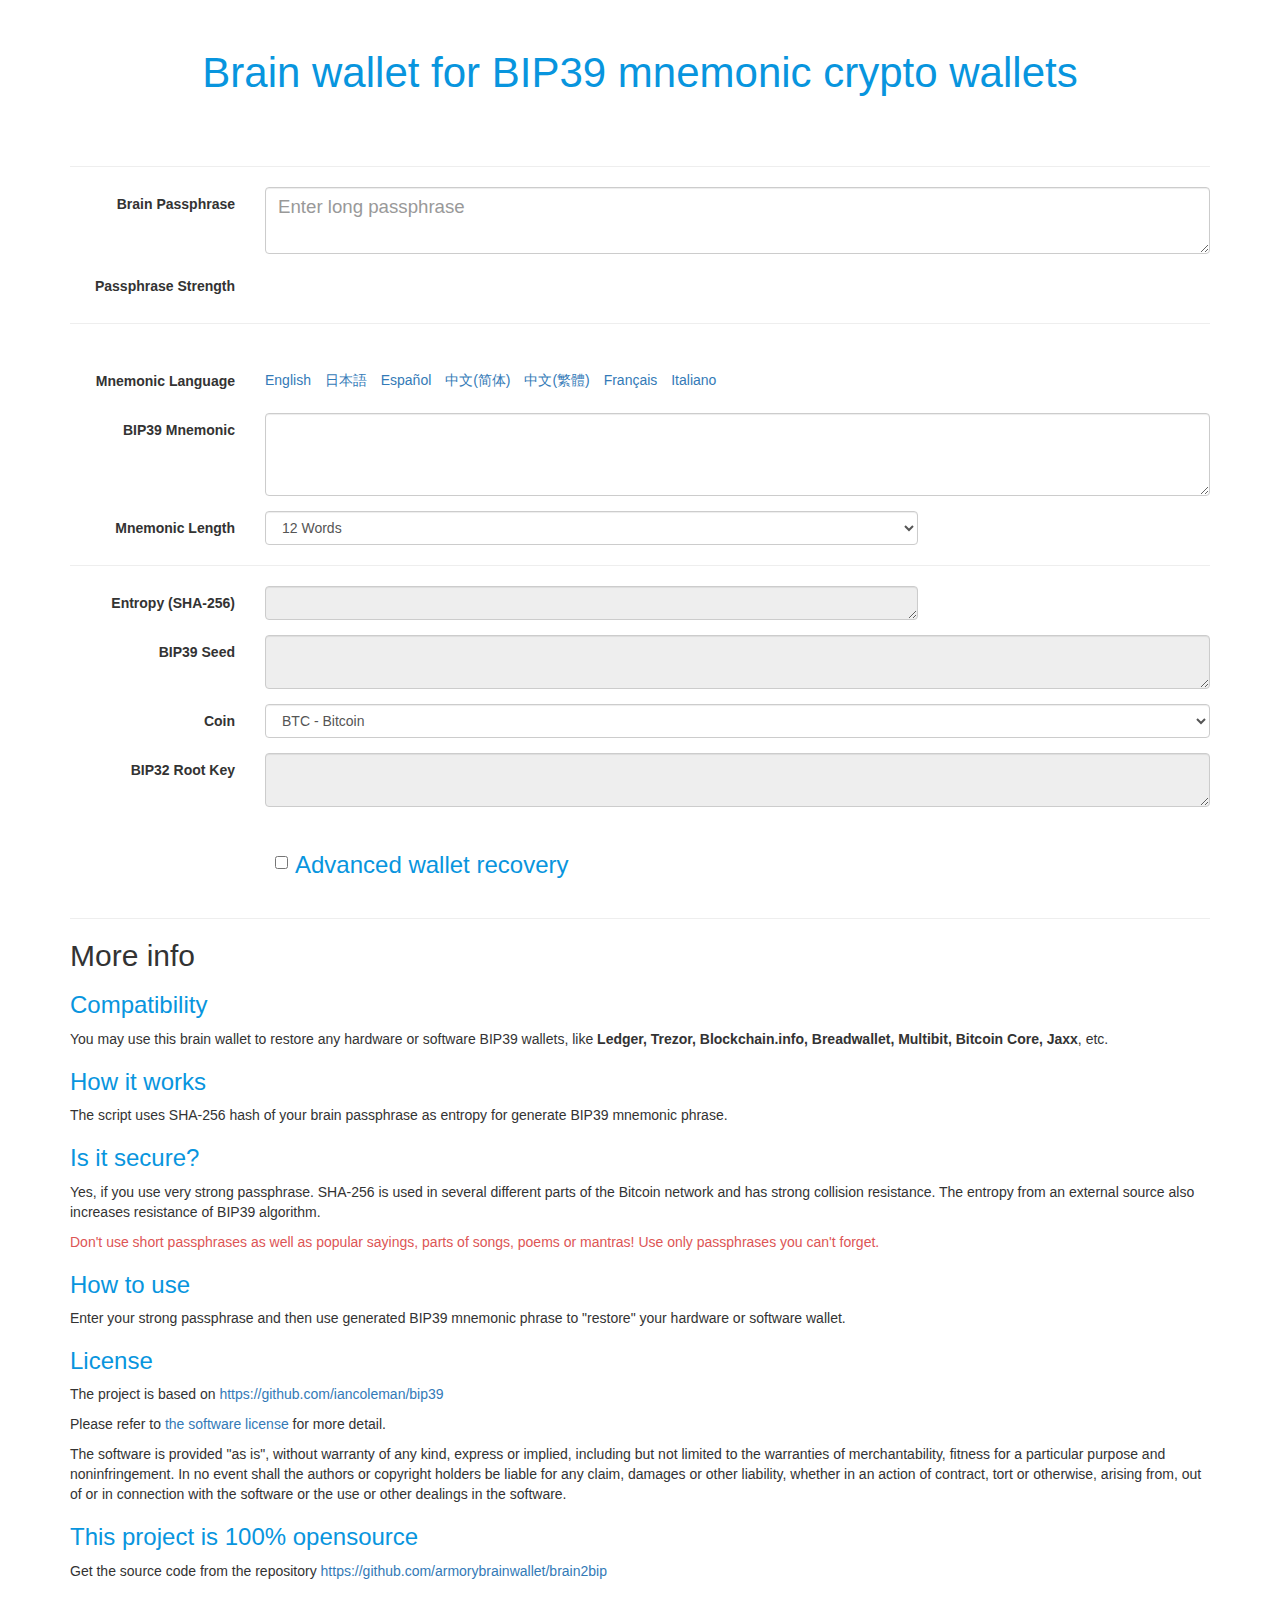
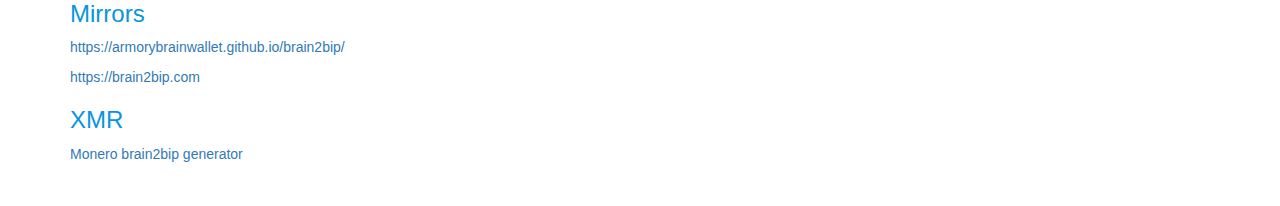
<file: index.html>
<!DOCTYPE html>
<html>
    <head lang="en">
        <meta charset="utf-8" />
        <title>Brain wallet for BIP39 mnemonic wallets</title>
        <link rel="stylesheet" href="css/bootstrap-3.3.7.css">
        <link rel="stylesheet" href="css/app.css">
        <meta content="Brain wallet for mnemonic bitcoin wallets generating deterministic keys" name="description"/>
        <meta content="width=device-width, initial-scale=1.0" name="viewport" />
        <link type="image/x-icon" rel="icon" href="[data-uri]" />
    </head>
    <body>
        <div class="container">

            <h1 class="text-center">Brain wallet for BIP39 mnemonic crypto wallets</h1>
            <p>&nbsp;</p>
            <hr>
            <div class="row">
                <div class="col-md-12">
                    
                    <form class="form-horizontal" role="form">
                        
                        
                        <div class="form-group">
                        	
                                <label for="longpassphrase" class="col-sm-2 control-label">Brain Passphrase</label>
                                <div class="col-sm-10">
                                    <textarea style="font-size: 14pt" id="longpassphrase" rows="2" class="longpassphrase form-control" placeholder="Enter long passphrase"></textarea>
                               	</div>
                          
                        </div>  
                        <div class="form-group">
                        	
                                <label for="strength" class="col-sm-2 control-label">Passphrase Strength</label>
                                <div class="col-sm-10 text-danger" >
                                    <div class="form-control no-border font-weight-bold" id="strength"></div>
                               	</div>
                          
                        </div>
                          
                        <hr>
						
                        <div class="form-group" style="padding-top: 20px;">
                            <label class="col-sm-2 control-label">Mnemonic Language</label>
                            <div class="col-sm-10 languages">
                                <div class="form-control no-border">
                                    <a href="#english">English</a>
                                    <a href="#japanese" title="Japanese">日本語</a>
                                    <a href="#spanish"  title="Spanish">Español</a>
                                    <a href="#chinese_simplified"  title="Chinese (Simplified)">中文(简体)</a>
                                    <a href="#chinese_traditional"  title="Chinese (Traditional)">中文(繁體)</a>
                                    <a href="#french"  title="French">Français</a>
                                    <a href="#italian"  title="Italian">Italiano</a>
                                </div>
                            </div>
                        </div>
                        <div class="form-group">
                            <label for="phrase" class="col-sm-2 control-label">BIP39 Mnemonic</label>
                            <div class="col-sm-10">
                                <textarea id="phrase" style="font-size: 18pt; word-spacing: 120%; color: #dd5555; background-color:white !important;" readonly="readonly" class="phrase form-control" data-show-qr></textarea>
                            </div>
                        </div>
                        
                        <div class="entropy-container">
                           
                           	<div class="form-group">     
                                <label class="col-sm-2 control-label">Mnemonic Length</label>    
                                <div class="col-sm-7">
                                    <select class="mnemonic-length form-control">
                                        <option value="12" selected>12 <span>Words</span></option>
                                        <option value="15">15 <span>Words</option>
                                        <option value="18">18 <span>Words</span></option>
                                        <option value="21">21 <span>Words</span></option>
                                        <option value="24">24 <span>Words</span></option>
                                    </select>
                                </div>
                       	  	</div>
                       	  <hr>	
                       	   <div class="form-group">
                                <label for="entropy" class="col-sm-2 control-label">Entropy (SHA-256)</label>
                                <div class="col-sm-7">
                                    <textarea readonly="readonly" id="entropy" rows="1" class="entropy form-control"></textarea>
                                </div>
                           </div>
                       		
                       	</div>
                       	
                        <div class="form-group">
                            <label for="seed" class="col-sm-2 control-label">BIP39 Seed</label>
                            <div class="col-sm-10">
                                <textarea id="seed" class="seed form-control" readonly="readonly" data-show-qr></textarea>
                            </div>
                        </div>
                        <div class="form-group">
                            <label for="network-phrase" class="col-sm-2 control-label">Coin</label>
                            <div class="col-sm-10">
                                <select id="network-phrase" class="network form-control">
                                    <!-- populated by javascript -->
                                </select>
                            </div>
                        </div>
                        <div class="form-group">
                            <label for="root-key" class="col-sm-2 control-label">BIP32 Root Key</label>
                            <div class="col-sm-10">
                                <textarea id="root-key" readonly="readonly" class="root-key form-control" data-show-qr></textarea>
                            </div>
                        </div>
                        
                        
                        
                        
                        <div class="form-group litecoin-ltub-container hidden">
                            <label for="litecoin-use-ltub" class="col-sm-2 control-label">Prefixes</label>
                            <div class="col-sm-10 checkbox">
                                <label>
                                    <input type="checkbox" id="litecoin-use-ltub" class="litecoin-use-ltub" checked="checked">
                                    Use <code>Ltpv / Ltub</code> instead of <code>xprv / xpub</code>
                                </label>
                            </div>
                        </div>
                    </form>
                </div>
            </div>
			

			 
			 <div class="form-group">
                <div class="col-sm-2"></div>
                <div class="col-sm-10 checkbox">
                    <label>
                    	<h3>
                        <input class="use-advanced" type="checkbox">
                		<span>Advanced wallet recovery</span>
                		</h3>
                    </label>
                </div>
			</div>

			 
			<div class="advanced-container hidden"> 
	            <hr>
				
	            <div class="row">
	                <div class="col-md-12">
	                    <h2>Derivation Path</h2>
	                    <ul class="derivation-type nav nav-tabs" role="tablist">
	                        <li id="bip32-tab">
	                            <a href="#bip32" role="tab" data-toggle="tab">BIP32</a>
	                        </li>
	                        <li id="bip44-tab" class="active">
	                            <a href="#bip44" role="tab" data-toggle="tab">BIP44</a>
	                        </li>
	                        <li id="bip49-tab">
	                            <a href="#bip49" role="tab" data-toggle="tab">BIP49</a>
	                        </li>
	                        <li id="bip84-tab">
	                            <a href="#bip84" role="tab" data-toggle="tab">BIP84</a>
	                        </li>
	                        <li id="bip141-tab">
	                            <a href="#bip141" role="tab" data-toggle="tab">BIP141</a>
	                        </li>
	                    </ul>
	                    <div class="derivation-type tab-content">
	                        <div id="bip44" class="tab-pane active">
	                            <form class="form-horizontal" role="form">
	                                <br>
	                                <div class="col-sm-2"></div>
	                                <div class="col-sm-10">
	                                    <p>
	                                        For more info see the
	                                        <a href="https://github.com/bitcoin/bips/blob/master/bip-0044.mediawiki" target="_blank">BIP44 spec</a>.
	                                    </p>
	                                </div>
	                                <div class="form-group">
	                                    <label for="purpose" class="col-sm-2 control-label">
	                                        <a href="https://github.com/bitcoin/bips/blob/master/bip-0044.mediawiki#purpose" target="_blank">Purpose</a>
	                                    </label>
	                                    <div class="col-sm-10">
	                                        <input id="purpose" type="text" class="purpose form-control" value="44" readonly>
	                                    </div>
	                                </div>
	                                <div class="form-group">
	                                    <label for="coin" class="col-sm-2 control-label">
	                                        <a href="https://github.com/bitcoin/bips/blob/master/bip-0044.mediawiki#registered-coin-types" target="_blank">Coin</a>
	                                    </label>
	                                    <div class="col-sm-10">
	                                        <input id="coin" type="text" class="coin form-control" value="0" readonly>
	                                    </div>
	                                </div>
	                                <div class="form-group">
	                                    <label for="account" class="col-sm-2 control-label">
	                                        <a href="https://github.com/bitcoin/bips/blob/master/bip-0044.mediawiki#account" target="_blank">Account</a>
	                                    </label>
	                                    <div class="col-sm-10">
	                                        <input id="account" type="text" class="account form-control" value="0">
	                                    </div>
	                                </div>
	                                <div class="form-group">
	                                    <label for="change" class="col-sm-2 control-label">
	                                        <a href="https://github.com/bitcoin/bips/blob/master/bip-0044.mediawiki#change" target="_blank">External / Internal</a>
	                                    </label>
	                                    <div class="col-sm-10">
	                                        <input id="change" type="text" class="change form-control" value="0">
	                                    </div>
	                                </div>
	                                <div class="form-group">
	                                    <label class="col-sm-2 control-label">
	                                    </label>
	                                    <div class="col-sm-10">
	                                        <p>The account extended keys can be used for importing to most BIP44 compatible wallets, such as mycelium or electrum.</p>
	                                    </div>
	                                </div>
	                                <div class="form-group">
	                                    <label for="account-xprv" class="col-sm-2 control-label">
	                                        <span>Account Extended Private Key</span>
	                                    </label>
	                                    <div class="col-sm-10">
	                                        <textarea id="account-xprv" type="text" class="account-xprv form-control" readonly data-show-qr></textarea>
	                                    </div>
	                                </div>
	                                <div class="form-group">
	                                    <label for="account-xpub" class="col-sm-2 control-label">
	                                        <span>Account Extended Public Key</span>
	                                    </label>
	                                    <div class="col-sm-10">
	                                        <textarea id="account-xpub" type="text" class="account-xpub form-control" readonly data-show-qr></textarea>
	                                    </div>
	                                </div>
	                                <div class="form-group">
	                                    <label class="col-sm-2 control-label">
	                                    </label>
	                                    <div class="col-sm-10">
	                                        <p>The BIP32 derivation path and extended keys are the basis for the derived addresses.</p>
	                                    </div>
	                                </div>
	                                <div class="form-group">
	                                    <label for="bip44-path" class="col-sm-2 control-label">BIP32 Derivation Path</label>
	                                    <div class="col-sm-10">
	                                        <input id="bip44-path" type="text" class="path form-control" value="m/44'/0'/0'/0" readonly="readonly">
	                                    </div>
	                                </div>
	                            </form>
	                        </div>
	                        <div id="bip32" class="tab-pane">
	                            <form class="form-horizontal" role="form">
	                                <br>
	                                <div class="col-sm-2"></div>
	                                <div class="col-sm-10">
	                                    <p>
	                                        For more info see the
	                                        <a href="https://github.com/bitcoin/bips/blob/master/bip-0032.mediawiki" target="_blank">BIP32 spec</a>
	                                    </p>
	                                </div>
	                                <div class="form-group">
	                                    <label for="bip32-client" class="col-sm-2 control-label">Client</label>
	                                    <div class="col-sm-10">
	                                        <select id="bip32-client" class="client form-control">
	                                            <option value="custom">Custom derivation path</option>
	                                            <!-- populated by javascript -->
	                                        </select>
	                                    </div>
	                                </div>
	                                <div class="form-group">
	                                    <label for="bip32-path" class="col-sm-2 control-label">BIP32 Derivation Path</label>
	                                    <div class="col-sm-10">
	                                        <input id="bip32-path" type="text" class="path form-control" value="m/0">
	                                    </div>
	                                </div>
	                                <div class="form-group">
	                                    <div class="col-sm-2"></div>
	                                    <label class="col-sm-10">
	                                        <input class="hardened-addresses" type="checkbox">
	                                        <span>Use hardened addresses</span>
	                                    </label>
	                                </div>
	                                <div class="form-group">
	                                    <label for="core-path" class="col-sm-2 control-label">Bitcoin Core</label>
	                                    <div class="col-sm-10">
	                                        <p class="form-control no-border">
	                                        Use path <code>m/0'/0'</code> with hardened addresses.
	                                        </p>
	                                        <p class="form-control no-border">
	                                            For more info see the
	                                            <a href="https://github.com/bitcoin/bitcoin/pull/8035" target="_blank">Bitcoin Core BIP32 implementation</a>
	                                        </p>
	                                    </div>
	                                </div>
	                                <div class="form-group">
	                                    <label for="core-path" class="col-sm-2 control-label">Multibit</label>
	                                    <div class="col-sm-10">
	                                        <p class="form-control no-border">
	                                            <span>Use path <code>m/0'/0</code>.</span>
	                                        </p>
	                                        <p class="form-control no-border">
	                                            <span>For more info see</span>
	                                            <a href="https://multibit.org/" target="_blank">MultiBit HD</a>
	                                        </p>
	                                    </div>
	                                </div>
	                                <div class="form-group">
	                                    <label class="col-sm-2 control-label">Block Explorers</label>
	                                    <div class="col-sm-10">
	                                        <p class="form-control no-border">
	                                            <span>Use path <code>m/44'/0'/0'</code>.</span>
	                                            <span>Only enter the <code>xpub</code> extended key into block explorer search fields, never the <code>xprv</code> key.</span>
	                                        </p>
	                                        <p class="form-control no-border">
	                                            <span>Can be used with</span>:
	                                            <a href="https://blockchain.info/" target="_blank">blockchain.info</a>
	                                        </p>
	                                    </div>
	                                </div>
	                            </form>
	                        </div>
	                        <div id="bip49" class="tab-pane">
	                            <form class="form-horizontal" role="form">
	                                <br>
	                                <div class="unavailable hidden">
	                                    <div class="form-group">
	                                        <div class="col-sm-2"></div>
	                                        <div class="col-sm-10">
	                                            <p>BIP49 is unavailable for this coin.</p>
	                                        </div>
	                                    </div>
	                                </div>
	                                <div class="available">
	                                    <div class="col-sm-2"></div>
	                                    <div class="col-sm-10">
	                                        <p>
	                                            For more info see the
	                                            <a href="https://github.com/bitcoin/bips/blob/master/bip-0049.mediawiki" target="_blank">BIP49 spec</a>.
	                                        </p>
	                                    </div>
	                                    <div class="form-group">
	                                        <label for="purpose" class="col-sm-2 control-label">
	                                            <a href="https://github.com/bitcoin/bips/blob/master/bip-0044.mediawiki#purpose" target="_blank">Purpose</a>
	                                        </label>
	                                        <div class="col-sm-10">
	                                            <input id="purpose" type="text" class="purpose form-control" value="49" readonly>
	                                        </div>
	                                    </div>
	                                    <div class="form-group">
	                                        <label for="coin" class="col-sm-2 control-label">
	                                            <a href="https://github.com/bitcoin/bips/blob/master/bip-0044.mediawiki#registered-coin-types" target="_blank">Coin</a>
	                                        </label>
	                                        <div class="col-sm-10">
	                                            <input id="coin" type="text" class="coin form-control" value="0" readonly>
	                                        </div>
	                                    </div>
	                                    <div class="form-group">
	                                        <label for="account" class="col-sm-2 control-label">
	                                            <a href="https://github.com/bitcoin/bips/blob/master/bip-0044.mediawiki#account" target="_blank">Account</a>
	                                        </label>
	                                        <div class="col-sm-10">
	                                            <input id="account" type="text" class="account form-control" value="0">
	                                        </div>
	                                    </div>
	                                    <div class="form-group">
	                                        <label for="change" class="col-sm-2 control-label">
	                                            <a href="https://github.com/bitcoin/bips/blob/master/bip-0044.mediawiki#change" target="_blank">External / Internal</a>
	                                        </label>
	                                        <div class="col-sm-10">
	                                            <input id="change" type="text" class="change form-control" value="0">
	                                        </div>
	                                    </div>
	                                    <div class="form-group">
	                                        <label class="col-sm-2 control-label">
	                                        </label>
	                                        <div class="col-sm-10">
	                                            <p>The account extended keys can be used for importing to most BIP49 compatible wallets.</p>
	                                        </div>
	                                    </div>
	                                    <div class="form-group">
	                                        <label for="account-xprv" class="col-sm-2 control-label">
	                                            <span>Account Extended Private Key</span>
	                                        </label>
	                                        <div class="col-sm-10">
	                                            <textarea id="account-xprv" type="text" class="account-xprv form-control" readonly data-show-qr></textarea>
	                                        </div>
	                                    </div>
	                                    <div class="form-group">
	                                        <label for="account-xpub" class="col-sm-2 control-label">
	                                            <span>Account Extended Public Key</span>
	                                        </label>
	                                        <div class="col-sm-10">
	                                            <textarea id="account-xpub" type="text" class="account-xpub form-control" readonly data-show-qr></textarea>
	                                        </div>
	                                    </div>
	                                    <div class="form-group">
	                                        <label class="col-sm-2 control-label">
	                                        </label>
	                                        <div class="col-sm-10">
	                                            <p>The BIP32 derivation path and extended keys are the basis for the derived addresses.</p>
	                                        </div>
	                                    </div>
	                                    <div class="form-group">
	                                        <label for="bip49-path" class="col-sm-2 control-label">BIP32 Derivation Path</label>
	                                        <div class="col-sm-10">
	                                            <input id="bip49-path" type="text" class="path form-control" value="m/49'/0'/0'/0" readonly="readonly">
	                                        </div>
	                                    </div>
	                                </div>
	                            </form>
	                        </div>
	                        <div id="bip141" class="tab-pane">
	                            <form class="form-horizontal" role="form">
	                                <br>
	                                <div class="unavailable hidden">
	                                    <div class="form-group">
	                                        <div class="col-sm-2"></div>
	                                        <div class="col-sm-10">
	                                            <p>BIP141 is unavailable for this coin.</p>
	                                        </div>
	                                    </div>
	                                </div>
	                                <div class="available">
	                                    <div class="col-sm-2"></div>
	                                    <div class="col-sm-10">
	                                        <p>
	                                            For more info see the
	                                            <a href="https://github.com/bitcoin/bips/blob/master/bip-0141.mediawiki" target="_blank">BIP141 spec</a>
	                                        </p>
	                                    </div>
	                                    <div class="form-group">
	                                        <label for="bip141-path" class="col-sm-2 control-label">BIP32 Derivation Path</label>
	                                        <div class="col-sm-10">
	                                            <input id="bip141-path" type="text" class="bip141-path form-control" value="m/0">
	                                        </div>
	                                    </div>
	                                    <div class="form-group">
	                                        <label class="col-sm-2 control-label">Script Semantics</label>
	                                        <div class="col-sm-10">
	                                            <select class="form-control bip141-semantics">
	                                                <option value="p2wpkh">P2WPKH</option>
	                                                <option value="p2wpkh-p2sh" selected>P2WPKH nested in P2SH</option>
	                                            </select>
	                                        </div>
	                                    </div>
	                                </div>
	                            </form>
	                        </div>
	                        <div id="bip84" class="tab-pane">
	                            <form class="form-horizontal" role="form">
	                                <br>
	                                <div class="col-sm-2"></div>
	                                <div class="col-sm-10">
	                                    <p>
	                                        For more info see the
	                                        <a href="https://github.com/bitcoin/bips/blob/master/bip-0084.mediawiki" target="_blank">BIP84 spec</a>.
	                                    </p>
	                                </div>
	                                <div class="form-group">
	                                    <label for="purpose" class="col-sm-2 control-label">
	                                        Purpose
	                                    </label>
	                                    <div class="col-sm-10">
	                                        <input id="purpose" type="text" class="purpose form-control" value="84" readonly>
	                                    </div>
	                                </div>
	                                <div class="form-group">
	                                    <label for="coin" class="col-sm-2 control-label">
	                                        Coin
	                                    </label>
	                                    <div class="col-sm-10">
	                                        <input id="coin" type="text" class="coin form-control" value="0" readonly>
	                                    </div>
	                                </div>
	                                <div class="form-group">
	                                    <label for="account" class="col-sm-2 control-label">
	                                        Account
	                                    </label>
	                                    <div class="col-sm-10">
	                                        <input id="account" type="text" class="account form-control" value="0">
	                                    </div>
	                                </div>
	                                <div class="form-group">
	                                    <label for="change" class="col-sm-2 control-label">
	                                        External / Internal
	                                    </label>
	                                    <div class="col-sm-10">
	                                        <input id="change" type="text" class="change form-control" value="0">
	                                    </div>
	                                </div>
	                                <div class="form-group">
	                                    <label class="col-sm-2 control-label">
	                                    </label>
	                                    <div class="col-sm-10">
	                                        <p>The account extended keys can be used for importing to most BIP84 compatible wallets.</p>
	                                    </div>
	                                </div>
	                                <div class="form-group">
	                                    <label for="account-xprv" class="col-sm-2 control-label">
	                                        <span>Account Extended Private Key</span>
	                                    </label>
	                                    <div class="col-sm-10">
	                                        <textarea id="account-xprv" type="text" class="account-xprv form-control" readonly data-show-qr></textarea>
	                                    </div>
	                                </div>
	                                <div class="form-group">
	                                    <label for="account-xpub" class="col-sm-2 control-label">
	                                        <span>Account Extended Public Key</span>
	                                    </label>
	                                    <div class="col-sm-10">
	                                        <textarea id="account-xpub" type="text" class="account-xpub form-control" readonly data-show-qr></textarea>
	                                    </div>
	                                </div>
	                                <div class="form-group">
	                                    <label class="col-sm-2 control-label">
	                                    </label>
	                                    <div class="col-sm-10">
	                                        <p>The BIP32 derivation path and extended keys are the basis for the derived addresses.</p>
	                                    </div>
	                                </div>
	                                <div class="form-group">
	                                    <label for="bip84-path" class="col-sm-2 control-label">BIP32 Derivation Path</label>
	                                    <div class="col-sm-10">
	                                        <input id="bip84-path" type="text" class="path form-control" value="m/84'/0'/0'/0" readonly="readonly">
	                                    </div>
	                                </div>
	                            </form>
	                        </div>
	                    </div>
	                    <form class="form-horizontal" role="form">
	                        <div class="form-group">
	                            <label for="extended-priv-key" class="col-sm-2 control-label">BIP32 Extended Private Key</label>
	                            <div class="col-sm-10">
	                                <textarea id="extended-priv-key" class="extended-priv-key form-control" readonly="readonly" data-show-qr></textarea>
	                            </div>
	                        </div>
	                        <div class="form-group">
	                            <label for="extended-pub-key" class="col-sm-2 control-label">BIP32 Extended Public Key</label>
	                            <div class="col-sm-10">
	                                <textarea id="extended-pub-key" class="extended-pub-key form-control" readonly="readonly" data-show-qr></textarea>
	                            </div>
	                        </div>
	                    </form>
	                </div>
	            </div>
	
	            <hr>
	
	            <div class="row">
	                <div class="col-md-12">
	                    <h2>Derived Addresses</h2>
	                    <p>Note these addresses are derived from the BIP32 Extended Key</p>
	                </div>
	                <div class="col-md-12 use-bitpay-addresses-container hidden">
	                    <div class="checkbox">
	                        <label>
	                            <input type="checkbox" class="use-bitpay-addresses">
	                            <span>Use BitPay-style addresses for Bitcoin Cash (ie starting with 'C' instead of '1')</span>
	                        </label>
	                    </div>
	                </div>
	                <div class="col-md-12">
	                    <div class="checkbox">
	                        <label>
	                            <input type="checkbox" class="use-bip38">
	                            <span>Encrypt private keys using BIP38 and this password:</span>
	                        </label>
	                        <input class="bip38-password">
	                        <span>Enabling BIP38 means each key will take take several minutes to generate.</span>
	                    </div>
	                </div>
	                <ul class="addresses-type nav nav-tabs" role="tablist">
	                    <li id="table-tab" class="active">
	                        <a href="#table" role="tab" data-toggle="tab">Table</a>
	                    </li>
	                    <li id="csv-tab">
	                        <a href="#csv" role="tab" data-toggle="tab">CSV</a>
	                    </li>
	                </ul>
	                <div class="addresses-type tab-content">
	                    <div id="table" class="tab-pane active">
	                        <div class="col-md-12">
	                            <table class="table table-striped">
	                                <thead>
	                                    <th>
	                                        <div class="input-group">
	                                            <span>Path</span>&nbsp;&nbsp;
	                                            <button class="index-toggle">Toggle</button>
	                                        </div>
	                                    </th>
	                                    <th>
	                                        <div class="input-group">
	                                            <span>Address</span>&nbsp;&nbsp;
	                                            <button class="address-toggle">Toggle</button>
	                                        </div>
	                                    </th>
	                                    <th>
	                                        <div class="input-group">
	                                            <span>Public Key</span>&nbsp;&nbsp;
	                                            <button class="public-key-toggle">Toggle</button>
	                                        </div>
	                                    </th>
	                                    <th>
	                                        <div class="input-group">
	                                            <span>Private Key</span>&nbsp;&nbsp;
	                                            <button class="private-key-toggle">Toggle</button>
	                                        </div>
	                                    </th>
	                                </thead>
	                                <tbody class="addresses monospace">
	                                    <tr><td>&nbsp;</td><td>&nbsp;</td><td>&nbsp;</td><td>&nbsp;</td></tr>
	                                    <tr><td>&nbsp;</td><td>&nbsp;</td><td>&nbsp;</td><td>&nbsp;</td></tr>
	                                    <tr><td>&nbsp;</td><td>&nbsp;</td><td>&nbsp;</td><td>&nbsp;</td></tr>
	                                    <tr><td>&nbsp;</td><td>&nbsp;</td><td>&nbsp;</td><td>&nbsp;</td></tr>
	                                    <tr><td>&nbsp;</td><td>&nbsp;</td><td>&nbsp;</td><td>&nbsp;</td></tr>
	                                </tbody>
	                            </table>
	                        </div>
	                    </div>
	                    <div id="csv" class="tab-pane">
	                        <div class="col-md-12">
	                            <textarea class="csv form-control" rows="25" readonly></textarea>
	                        </div>
	                    </div>
	                </div>
	            </div>
	            <span>Show</span>
	            <input type="number" class="rows-to-add" value="20">
	            <button class="more">more rows</button>
	            <span>starting from index</span>
	            <input type="number" class="more-rows-start-index">
	            <span>(leave blank to generate from next index)</span>
	
	            
            </div>
            
			<hr>
            <div class="row">
            
                <div class="col-md-12">
                	<hr>
                    <h2>More info</h2>
                    <h3>Compatibility</h3>
                    <p>
                    You may use this brain wallet to restore any hardware or software BIP39 wallets, like <strong>Ledger, Trezor, Blockchain.info, Breadwallet, Multibit, Bitcoin Core, Jaxx</strong>, etc.
                    </p>
                    <h3>How it works</h3>
                    <p>The script uses SHA-256 hash of your brain passphrase as entropy for generate BIP39 mnemonic phrase.</p>
                    <h3>Is it secure?</h3>
                    <p>Yes, if you use very strong passphrase. SHA-256 is used in several different parts of the Bitcoin network and has strong collision resistance. The entropy from an external source also increases resistance of BIP39 algorithm.</p>
                 	<p><span style="color: #dd5555; font-weight: 500;">Don't use short passphrases as well as popular sayings, parts of songs, poems or mantras! Use only passphrases you can't forget.</span></p>
                    <h3>How to use</h3>
                    <p>Enter your strong passphrase and then use generated BIP39 mnemonic phrase to "restore" your hardware or software wallet.</p>
                    <h3>License</h3>
                    
                    <p>The project is based on <a href="https://github.com/iancoleman/bip39">https://github.com/iancoleman/bip39</a></p>
                    <p>Please refer to <a href="https://github.com/iancoleman/bip39/blob/master/LICENSE" target="_blank">the software license</a> for more detail.</p>
                    <p>The software is provided "as is", without warranty of any kind, express or implied, including but not limited to the warranties of merchantability, fitness for a particular purpose and noninfringement. In no event shall the authors or copyright holders be liable for any claim, damages or other liability, whether in an action of contract, tort or otherwise, arising from, out of or in connection with the software or the use or other dealings in the software.</p>
               		<h3>This project is 100% opensource</h3>
               		<p>Get the source code from the repository <a href="https://github.com/armorybrainwallet/brain2bip">https://github.com/armorybrainwallet/brain2bip</a></p>
               		<h3>Mirrors</h3>
               		<p><a href="https://armorybrainwallet.github.io/brain2bip/">https://armorybrainwallet.github.io/brain2bip/</a></p>
               		<p><a href="https://brain2bip.com">https://brain2bip.com</a></p>
					<h3>XMR</h3>
               		<p><a href="monero/index.html">Monero brain2bip generator</a></p>
                </div>
            </div>

            
        <script type="text/template" id="address-row-template">
            <tr>
                <td class="index"><span></span></td>
                <td class="address"><span data-show-qr></span></td>
                <td class="pubkey"><span data-show-qr></span></td>
                <td class="privkey"><span data-show-qr></span></td>
            </tr>
        </script>
        <script src="js/polyfill.es6.js"></script>
        <script src="js/basex.js"></script>
        <script src="js/unorm.js"></script>
        <script src="js/jquery-3.2.1.js"></script>
        <script src="js/bootstrap-3.3.7.js"></script>
        <script src="js/levenshtein.js"></script>
        <script src="js/kjua-0.1.1.min.js"></script>
        <script src="js/bitcoinjs-3.3.0.js"></script>
        <script src="js/bitcoinjs-extensions.js"></script>
        <script src="js/bitcoinjs-bip38-2.0.2.js"></script>
        <script src="js/segwit-parameters.js"></script>
        <script src="js/ethereumjs-util.js"></script>
        <script src="js/ripple-util.js"></script>
        <script src="js/sjcl-bip39.js"></script>
        <script src="js/wordlist_english.js"></script>
        <script src="js/wordlist_japanese.js"></script>
        <script src="js/wordlist_spanish.js"></script>
        <script src="js/wordlist_chinese_simplified.js"></script>
        <script src="js/wordlist_chinese_traditional.js"></script>
        <script src="js/wordlist_french.js"></script>
        <script src="js/wordlist_italian.js"></script>
        <script src="js/jsbip39.js"></script>
        <script src="js/biginteger.js"></script>
        <script src="js/zxcvbn.js"></script>
        <script src="js/entropy.js"></script>
        <script src="js/index.js"></script>
    </body>
</html>
</file>
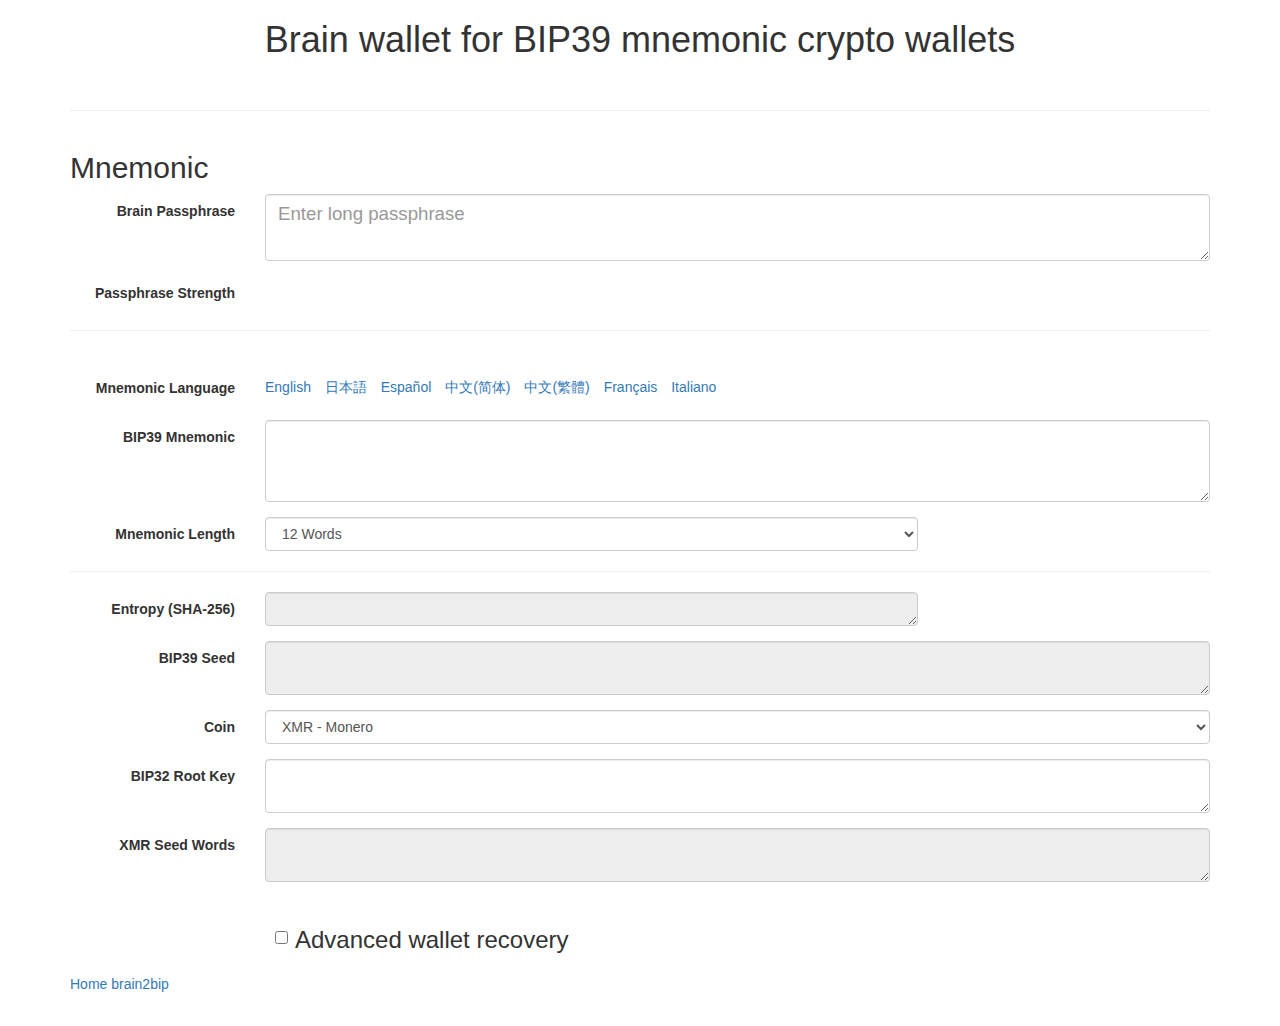
<file: monero/index.html>
<!DOCTYPE html>
<html>
    <head lang="en">
        <meta charset="utf-8" />
        <title>BIP39 - Mnemonic Code</title>
        <link rel="stylesheet" href="css/bootstrap-3.3.7.css">
        <link rel="stylesheet" href="css/app.css">
        <meta content="Mnemonic code for generating deterministic keys" name="description"/>
        <meta content="width=device-width, initial-scale=1.0" name="viewport" />
        <meta content="bitcoin mnemonic converter" name="description" />
        <meta content="Ian Coleman" name="author" />
        <link type="image/x-icon" rel="icon" href="[data-uri]" />
    </head>
    <body>
        <div class="container">

            <h1 class="text-center">Brain wallet for BIP39 mnemonic crypto wallets</h1>
            <p>&nbsp;</p>
            <hr>
            <div class="row">
                <div class="col-md-12">
                    <h2>Mnemonic</h2>
                    <form class="form-horizontal" role="form">
                        <div class="form-group">
                        	
                            <label for="longpassphrase" class="col-sm-2 control-label">Brain Passphrase</label>
                            <div class="col-sm-10">
                                <textarea style="font-size: 14pt" id="longpassphrase" rows="2" class="longpassphrase form-control" placeholder="Enter long passphrase"></textarea>
                            </div>
                      
                        </div>  
                        <div class="form-group">
                        
                            <label for="strength" class="col-sm-2 control-label">Passphrase Strength</label>
                            <div class="col-sm-10 text-danger" >
                                <div class="form-control no-border font-weight-bold" id="strength"></div>
                               </div>
                      
                        </div>
                    
                    <hr>

                    <div class="form-group" style="padding-top: 20px;">
                        <label class="col-sm-2 control-label">Mnemonic Language</label>
                        <div class="col-sm-10 languages">
                            <div class="form-control no-border">
                                <a href="#english">English</a>
                                <a href="#japanese" title="Japanese">日本語</a>
                                <a href="#spanish"  title="Spanish">Español</a>
                                <a href="#chinese_simplified"  title="Chinese (Simplified)">中文(简体)</a>
                                <a href="#chinese_traditional"  title="Chinese (Traditional)">中文(繁體)</a>
                                <a href="#french"  title="French">Français</a>
                                <a href="#italian"  title="Italian">Italiano</a>
                            </div>
                        </div>
                    </div>
                    <div class="form-group">
                        <label for="phrase" class="col-sm-2 control-label">BIP39 Mnemonic</label>
                        <div class="col-sm-10">
                            <textarea id="phrase" style="font-size: 18pt; word-spacing: 120%; color: #dd5555; background-color:white !important;" readonly="readonly" class="phrase form-control" data-show-qr></textarea>
                        </div>
                    </div>
                    
                    <div class="entropy-container">
                       
                           <div class="form-group">     
                            <label class="col-sm-2 control-label">Mnemonic Length</label>    
                            <div class="col-sm-7">
                                <select class="mnemonic-length form-control">
                                    <option value="12" selected>12 <span>Words</span></option>
                                    <option value="15">15 <span>Words</option>
                                    <option value="18">18 <span>Words</span></option>
                                    <option value="21">21 <span>Words</span></option>
                                    <option value="24">24 <span>Words</span></option>
                                </select>
                            </div>
                             </div>
                         <hr>	
                          <div class="form-group">
                            <label for="entropy" class="col-sm-2 control-label">Entropy (SHA-256)</label>
                            <div class="col-sm-7">
                                <textarea readonly="readonly" id="entropy" rows="1" class="entropy form-control"></textarea>
                            </div>
                       </div>
                           
                       </div>
              
                        <div class="form-group">
                            <label for="seed" class="col-sm-2 control-label">BIP39 Seed</label>
                            <div class="col-sm-10">
                                <textarea id="seed" class="seed private-data form-control" readonly="readonly" data-show-qr autocomplete="off" autocorrect="off" autocapitalize="off" spellcheck="false"></textarea>
                            </div>
                        </div>
                        <div class="form-group">
                            <label for="network-phrase" class="col-sm-2 control-label">Coin</label>
                            <div class="col-sm-10">
                                <select id="network-phrase" class="network form-control">
                                    <!-- populated by javascript -->
                                </select>
                            </div>
                        </div>
                        <div class="form-group">
                            <label for="root-key" class="col-sm-2 control-label">BIP32 Root Key</label>
                            <div class="col-sm-10">
                                <textarea id="root-key" class="root-key private-data form-control" data-show-qr autocomplete="off" autocorrect="off" autocapitalize="off" spellcheck="false"></textarea>
                            </div>
                        </div>
                        <div class="form-group litecoin-ltub-container hidden">
                            <label for="litecoin-use-ltub" class="col-sm-2 control-label">Prefixes</label>
                            <div class="col-sm-10 checkbox">
                                <label>
                                    <input type="checkbox" id="litecoin-use-ltub" class="litecoin-use-ltub" checked="checked">
                                    Use <code>Ltpv / Ltub</code> instead of <code>xprv / xpub</code>
                                </label>
                            </div>
                        </div>
                        <div class="form-group xmr-seed-container hidden">
                            <label for="xmr-seed-words" class="col-sm-2 control-label">XMR Seed Words</label>
                            <div class="col-sm-10">
                                <textarea id="xmr-seed-words" class="xmr-seed-words private-data form-control" readonly="readonly" data-show-qr autocomplete="off" autocorrect="off" autocapitalize="off" spellcheck="false"></textarea>
                            </div>
                        </div>
                    </form>
                </div>
            </div>

            <div class="form-group">
                <div class="col-sm-2"></div>
                <div class="col-sm-10 checkbox">
                    <label>
                    	<h3>
                        <input class="use-advanced" type="checkbox">
                		<span>Advanced wallet recovery</span>
                		</h3>
                    </label>
                </div>
			</div>

			 
			<div class="advanced-container hidden"> 

            <hr>

            <div class="row">
                <div class="col-md-12">
                    <h2>Derivation Path</h2>
                    <ul class="derivation-type nav nav-tabs" role="tablist">
                        <li id="bip32-tab">
                            <a href="#bip32" role="tab" data-toggle="tab">BIP32</a>
                        </li>
                        <li id="bip44-tab" class="active">
                            <a href="#bip44" role="tab" data-toggle="tab">BIP44</a>
                        </li>
                        <li id="bip49-tab">
                            <a href="#bip49" role="tab" data-toggle="tab">BIP49</a>
                        </li>
                        <li id="bip84-tab">
                            <a href="#bip84" role="tab" data-toggle="tab">BIP84</a>
                        </li>
                        <li id="bip141-tab">
                            <a href="#bip141" role="tab" data-toggle="tab">BIP141</a>
                        </li>
                    </ul>
                    <div class="derivation-type tab-content">
                        <div id="bip44" class="tab-pane active">
                            <form class="form-horizontal" role="form">
                                <br>
                                <div class="col-sm-2"></div>
                                <div class="col-sm-10">
                                    <p>
                                        For more info see the
                                        <a href="https://github.com/bitcoin/bips/blob/master/bip-0044.mediawiki" target="_blank">BIP44 spec</a>.
                                    </p>
                                </div>
                                <div class="form-group">
                                    <label for="purpose-bip44" class="col-sm-2 control-label">
                                        <a href="https://github.com/bitcoin/bips/blob/master/bip-0044.mediawiki#purpose" target="_blank">Purpose</a>
                                    </label>
                                    <div class="col-sm-10">
                                        <input id="purpose-bip44" type="text" class="purpose form-control" value="44" readonly>
                                    </div>
                                </div>
                                <div class="form-group">
                                    <label for="coin-bip44" class="col-sm-2 control-label">
                                        <a href="https://github.com/bitcoin/bips/blob/master/bip-0044.mediawiki#registered-coin-types" target="_blank">Coin</a>
                                    </label>
                                    <div class="col-sm-10">
                                        <input id="coin-bip44" type="text" class="coin form-control" value="0" readonly>
                                    </div>
                                </div>
                                <div class="form-group">
                                    <label for="account-bip44" class="col-sm-2 control-label">
                                        <a href="https://github.com/bitcoin/bips/blob/master/bip-0044.mediawiki#account" target="_blank">Account</a>
                                    </label>
                                    <div class="col-sm-10">
                                        <input id="account-bip44" type="text" class="account form-control" value="0">
                                    </div>
                                </div>
                                <div class="form-group">
                                    <label for="change-bip44" class="col-sm-2 control-label">
                                        <a href="https://github.com/bitcoin/bips/blob/master/bip-0044.mediawiki#change" target="_blank">External / Internal</a>
                                    </label>
                                    <div class="col-sm-10">
                                        <input id="change-bip44" type="text" class="change form-control" value="0">
                                    </div>
                                </div>
                                <div class="form-group">
                                    <label class="col-sm-2 control-label">
                                    </label>
                                    <div class="col-sm-10">
                                        <p>The account extended keys can be used for importing to most BIP44 compatible wallets, such as mycelium or electrum.</p>
                                    </div>
                                </div>
                                <div class="form-group">
                                    <label for="account-xprv" class="col-sm-2 control-label">
                                        <span>Account Extended Private Key</span>
                                    </label>
                                    <div class="col-sm-10">
                                        <textarea id="account-xprv-bip44" type="text" class="account-xprv private-data form-control" readonly data-show-qr autocomplete="off" autocorrect="off" autocapitalize="off" spellcheck="false"></textarea>
                                    </div>
                                </div>
                                <div class="form-group">
                                    <label for="account-xpub" class="col-sm-2 control-label">
                                        <span>Account Extended Public Key</span>
                                    </label>
                                    <div class="col-sm-10">
                                        <textarea id="account-xpub-bip44" type="text" class="account-xpub form-control" readonly data-show-qr autocomplete="off" autocorrect="off" autocapitalize="off" spellcheck="false"></textarea>
                                    </div>
                                </div>
                                <div class="form-group">
                                    <label class="col-sm-2 control-label">
                                    </label>
                                    <div class="col-sm-10">
                                        <p>The BIP32 derivation path and extended keys are the basis for the derived addresses.</p>
                                    </div>
                                </div>
                                <div class="form-group">
                                    <label for="bip44-path" class="col-sm-2 control-label">BIP32 Derivation Path</label>
                                    <div class="col-sm-10">
                                        <input id="bip44-path" type="text" class="path form-control" value="m/44'/0'/0'/0" readonly="readonly">
                                    </div>
                                </div>
                            </form>
                        </div>
                        <div id="bip32" class="tab-pane">
                            <form class="form-horizontal" role="form">
                                <br>
                                <div class="col-sm-2"></div>
                                <div class="col-sm-10">
                                    <p>
                                        For more info see the
                                        <a href="https://github.com/bitcoin/bips/blob/master/bip-0032.mediawiki" target="_blank">BIP32 spec</a>
                                    </p>
                                </div>
                                <div class="form-group">
                                    <label for="bip32-client" class="col-sm-2 control-label">Client</label>
                                    <div class="col-sm-10">
                                        <select id="bip32-client" class="client form-control">
                                            <option value="custom">Custom derivation path</option>
                                            <!-- populated by javascript -->
                                        </select>
                                    </div>
                                </div>
                                <div class="form-group">
                                    <label for="bip32-path" class="col-sm-2 control-label">BIP32 Derivation Path</label>
                                    <div class="col-sm-10">
                                        <input id="bip32-path" type="text" class="path form-control" value="m/0">
                                    </div>
                                </div>
                                <div class="form-group">
                                    <div class="col-sm-2"></div>
                                    <label class="col-sm-10">
                                        <input class="hardened-addresses" type="checkbox">
                                        <span>Use hardened addresses</span>
                                    </label>
                                </div>
                                <div class="form-group">
                                    <label for="core-path" class="col-sm-2 control-label">Bitcoin Core</label>
                                    <div class="col-sm-10">
                                        <p class="form-control no-border">
                                        Use path <code>m/0'/0'</code> with hardened addresses.
                                        </p>
                                        <p class="form-control no-border">
                                            For more info see the
                                            <a href="https://github.com/bitcoin/bitcoin/pull/8035" target="_blank">Bitcoin Core BIP32 implementation</a>
                                        </p>
                                    </div>
                                </div>
                                <div class="form-group">
                                    <label for="core-path" class="col-sm-2 control-label">Multibit</label>
                                    <div class="col-sm-10">
                                        <p class="form-control no-border">
                                            <span>Use path <code>m/0'/0</code>.</span>
                                        </p>
                                        <p class="form-control no-border">
                                            <span>For more info see</span>
                                            <a href="https://multibit.org/" target="_blank">MultiBit HD</a>
                                        </p>
                                    </div>
                                </div>
                                <div class="form-group">
                                    <label class="col-sm-2 control-label">Block Explorers</label>
                                    <div class="col-sm-10">
                                        <p class="form-control no-border">
                                            <span>Use path <code>m/44'/0'/0'</code>.</span>
                                            <span>Only enter the <code>xpub</code> extended key into block explorer search fields, never the <code>xprv</code> key.</span>
                                        </p>
                                        <p class="form-control no-border">
                                            <span>Can be used with</span>:
                                            <a href="https://blockchain.info/" target="_blank">blockchain.info</a>
                                        </p>
                                    </div>
                                </div>
                            </form>
                        </div>
                        <div id="bip49" class="tab-pane">
                            <form class="form-horizontal" role="form">
                                <br>
                                <div class="unavailable hidden">
                                    <div class="form-group">
                                        <div class="col-sm-2"></div>
                                        <div class="col-sm-10">
                                            <p>BIP49 is unavailable for this coin.</p>
                                        </div>
                                    </div>
                                </div>
                                <div class="available">
                                    <div class="col-sm-2"></div>
                                    <div class="col-sm-10">
                                        <p>
                                            For more info see the
                                            <a href="https://github.com/bitcoin/bips/blob/master/bip-0049.mediawiki" target="_blank">BIP49 spec</a>.
                                        </p>
                                    </div>
                                    <div class="form-group">
                                        <label for="purpose-bip49" class="col-sm-2 control-label">
                                            <a href="https://github.com/bitcoin/bips/blob/master/bip-0044.mediawiki#purpose" target="_blank">Purpose</a>
                                        </label>
                                        <div class="col-sm-10">
                                            <input id="purpose-bip49" type="text" class="purpose form-control" value="49" readonly>
                                        </div>
                                    </div>
                                    <div class="form-group">
                                        <label for="coin-bip49" class="col-sm-2 control-label">
                                            <a href="https://github.com/bitcoin/bips/blob/master/bip-0044.mediawiki#registered-coin-types" target="_blank">Coin</a>
                                        </label>
                                        <div class="col-sm-10">
                                            <input id="coin-bip49" type="text" class="coin form-control" value="0" readonly>
                                        </div>
                                    </div>
                                    <div class="form-group">
                                        <label for="account-bip49" class="col-sm-2 control-label">
                                            <a href="https://github.com/bitcoin/bips/blob/master/bip-0044.mediawiki#account" target="_blank">Account</a>
                                        </label>
                                        <div class="col-sm-10">
                                            <input id="account-bip49" type="text" class="account form-control" value="0">
                                        </div>
                                    </div>
                                    <div class="form-group">
                                        <label for="change-bip49" class="col-sm-2 control-label">
                                            <a href="https://github.com/bitcoin/bips/blob/master/bip-0044.mediawiki#change" target="_blank">External / Internal</a>
                                        </label>
                                        <div class="col-sm-10">
                                            <input id="change-bip49" type="text" class="change form-control" value="0">
                                        </div>
                                    </div>
                                    <div class="form-group">
                                        <label class="col-sm-2 control-label">
                                        </label>
                                        <div class="col-sm-10">
                                            <p>The account extended keys can be used for importing to most BIP49 compatible wallets.</p>
                                        </div>
                                    </div>
                                    <div class="form-group">
                                        <label for="account-xprv" class="col-sm-2 control-label">
                                            <span>Account Extended Private Key</span>
                                        </label>
                                        <div class="col-sm-10">
                                            <textarea id="account-xprv-bip49" type="text" class="account-xprv private-data form-control" readonly data-show-qr autocomplete="off" autocorrect="off" autocapitalize="off" spellcheck="false"></textarea>
                                        </div>
                                    </div>
                                    <div class="form-group">
                                        <label for="account-xpub" class="col-sm-2 control-label">
                                            <span>Account Extended Public Key</span>
                                        </label>
                                        <div class="col-sm-10">
                                            <textarea id="account-xpub-bip49" type="text" class="account-xpub form-control" readonly data-show-qr autocomplete="off" autocorrect="off" autocapitalize="off" spellcheck="false"></textarea>
                                        </div>
                                    </div>
                                    <div class="form-group">
                                        <label class="col-sm-2 control-label">
                                        </label>
                                        <div class="col-sm-10">
                                            <p>The BIP32 derivation path and extended keys are the basis for the derived addresses.</p>
                                        </div>
                                    </div>
                                    <div class="form-group">
                                        <label for="bip49-path" class="col-sm-2 control-label">BIP32 Derivation Path</label>
                                        <div class="col-sm-10">
                                            <input id="bip49-path" type="text" class="path form-control" value="m/49'/0'/0'/0" readonly="readonly">
                                        </div>
                                    </div>
                                </div>
                            </form>
                        </div>
                        <div id="bip141" class="tab-pane">
                            <form class="form-horizontal" role="form">
                                <br>
                                <div class="unavailable hidden">
                                    <div class="form-group">
                                        <div class="col-sm-2"></div>
                                        <div class="col-sm-10">
                                            <p>BIP141 is unavailable for this coin.</p>
                                        </div>
                                    </div>
                                </div>
                                <div class="available">
                                    <div class="col-sm-2"></div>
                                    <div class="col-sm-10">
                                        <p>
                                            For more info see the
                                            <a href="https://github.com/bitcoin/bips/blob/master/bip-0141.mediawiki" target="_blank">BIP141 spec</a>
                                        </p>
                                    </div>
                                    <div class="form-group">
                                        <label for="bip141-path" class="col-sm-2 control-label">BIP32 Derivation Path</label>
                                        <div class="col-sm-10">
                                            <input id="bip141-path" type="text" class="bip141-path form-control" value="m/0">
                                        </div>
                                    </div>
                                    <div class="form-group">
                                        <label class="col-sm-2 control-label">Script Semantics</label>
                                        <div class="col-sm-10">
                                            <select class="form-control bip141-semantics">
                                                <option value="p2wpkh">P2WPKH</option>
                                                <option value="p2wpkh-p2sh" selected>P2WPKH nested in P2SH</option>
                                            </select>
                                        </div>
                                    </div>
                                </div>
                            </form>
                        </div>
                        <div id="bip84" class="tab-pane">
                            <form class="form-horizontal" role="form">
                                <br>
                                <div class="unavailable hidden">
                                    <div class="form-group">
                                        <div class="col-sm-2"></div>
                                        <div class="col-sm-10">
                                            <p>BIP84 is unavailable for this coin.</p>
                                        </div>
                                    </div>
                                </div>
                                <div class="available">
                                    <div class="col-sm-2"></div>
                                    <div class="col-sm-10">
                                        <p>
                                            For more info see the
                                            <a href="https://github.com/bitcoin/bips/blob/master/bip-0084.mediawiki" target="_blank">BIP84 spec</a>.
                                        </p>
                                    </div>
                                    <div class="form-group">
                                        <label for="purpose-bip84" class="col-sm-2 control-label">
                                            Purpose
                                        </label>
                                        <div class="col-sm-10">
                                            <input id="purpose-bip84" type="text" class="purpose form-control" value="84" readonly>
                                        </div>
                                    </div>
                                    <div class="form-group">
                                        <label for="coin-bip84" class="col-sm-2 control-label">
                                            Coin
                                        </label>
                                        <div class="col-sm-10">
                                            <input id="coin-bip84" type="text" class="coin form-control" value="0" readonly>
                                        </div>
                                    </div>
                                    <div class="form-group">
                                        <label for="account-bip84" class="col-sm-2 control-label">
                                            Account
                                        </label>
                                        <div class="col-sm-10">
                                            <input id="account-bip84" type="text" class="account form-control" value="0">
                                        </div>
                                    </div>
                                    <div class="form-group">
                                        <label for="change-bip84" class="col-sm-2 control-label">
                                            External / Internal
                                        </label>
                                        <div class="col-sm-10">
                                            <input id="change-bip84" type="text" class="change form-control" value="0">
                                        </div>
                                    </div>
                                    <div class="form-group">
                                        <label class="col-sm-2 control-label">
                                        </label>
                                        <div class="col-sm-10">
                                            <p>The account extended keys can be used for importing to most BIP84 compatible wallets.</p>
                                        </div>
                                    </div>
                                    <div class="form-group">
                                        <label for="account-xprv" class="col-sm-2 control-label">
                                            <span>Account Extended Private Key</span>
                                        </label>
                                        <div class="col-sm-10">
                                            <textarea id="account-xprv-bip84" type="text" class="account-xprv private-data form-control" readonly data-show-qr autocomplete="off" autocorrect="off" autocapitalize="off" spellcheck="false"></textarea>
                                        </div>
                                    </div>
                                    <div class="form-group">
                                        <label for="account-xpub" class="col-sm-2 control-label">
                                            <span>Account Extended Public Key</span>
                                        </label>
                                        <div class="col-sm-10">
                                            <textarea id="account-xpub-bip84" type="text" class="account-xpub form-control" readonly data-show-qr autocomplete="off" autocorrect="off" autocapitalize="off" spellcheck="false"></textarea>
                                        </div>
                                    </div>
                                    <div class="form-group">
                                        <label class="col-sm-2 control-label">
                                        </label>
                                        <div class="col-sm-10">
                                            <p>The BIP32 derivation path and extended keys are the basis for the derived addresses.</p>
                                        </div>
                                    </div>
                                    <div class="form-group">
                                        <label for="bip84-path" class="col-sm-2 control-label">BIP32 Derivation Path</label>
                                        <div class="col-sm-10">
                                            <input id="bip84-path" type="text" class="path form-control" value="m/84'/0'/0'/0" readonly="readonly">
                                        </div>
                                    </div>
                                </div>
                            </form>
                        </div>
                    </div>
                    <form class="form-horizontal" role="form">
                        <div class="form-group">
                            <label for="extended-priv-key" class="col-sm-2 control-label">BIP32 Extended Private Key</label>
                            <div class="col-sm-10">
                                <textarea id="extended-priv-key" class="extended-priv-key private-data form-control" readonly="readonly" data-show-qr autocomplete="off" autocorrect="off" autocapitalize="off" spellcheck="false"></textarea>
                            </div>
                        </div>
                        <div class="form-group">
                            <label for="extended-pub-key" class="col-sm-2 control-label">BIP32 Extended Public Key</label>
                            <div class="col-sm-10">
                                <textarea id="extended-pub-key" class="extended-pub-key form-control" readonly="readonly" data-show-qr autocomplete="off" autocorrect="off" autocapitalize="off" spellcheck="false"></textarea>
                            </div>
                        </div>
                    </form>
                </div>
            </div>

            <hr>

            <div class="row">
                <div class="col-md-12">
                    <h2>Derived Addresses</h2>
                    <p>Note these addresses are derived from the BIP32 Extended Key</p>
                </div>
                <div class="col-md-12 bch-addr-type-container hidden">
                    <div class="radio">
                        <label>
                            <input type="radio" value="cashaddr" name="bch-addr-type" class="use-bch-cashaddr-addresses" checked="checked">
                            <span>Use CashAddr addresses for Bitcoin Cash (ie starting with 'q' instead of '1')</span>
                        </label>
                    </div>
                    <div class="radio">
                        <label>
                            <input type="radio" value="bitpay" name="bch-addr-type" class="use-bch-bitpay-addresses">
                            <span>Use BitPay-style addresses for Bitcoin Cash (ie starting with 'C' instead of '1')</span>
                        </label>
                    </div>
                    <div class="radio">
                        <label>
                            <input type="radio" value="legacy" name="bch-addr-type" class="use-bch-legacy-addresses">
                            <span>Use legacy addresses for Bitcoin Cash (ie starting with '1')</span>
                        </label>
                    </div>
                </div>
                <div class="col-md-12">
                    <div class="checkbox">
                        <label>
                            <input type="checkbox" class="use-bip38">
                            <span>Encrypt private keys using BIP38 and this password:</span>
                        </label>
                        <input class="bip38-password private-data" autocomplete="off" autocorrect="off" autocapitalize="off" spellcheck="false">
                        <span>Enabling BIP38 means each key will take several minutes to generate.</span>
                    </div>
                </div>
                <ul class="addresses-type nav nav-tabs" role="tablist">
                    <li id="table-tab" class="active">
                        <a href="#table" role="tab" data-toggle="tab">Table</a>
                    </li>
                    <li id="csv-tab">
                        <a href="#csv" role="tab" data-toggle="tab">CSV</a>
                    </li>
                </ul>
                <div class="addresses-type tab-content">
                    <div id="table" class="tab-pane active">
                        <div class="col-md-12">
                            <table class="table table-striped">
                                <thead>
                                    <th>
                                        <div class="input-group">
                                            <span>Path</span>&nbsp;&nbsp;
                                            <button class="index-toggle">Toggle</button>
                                        </div>
                                    </th>
                                    <th>
                                        <div class="input-group">
                                            <span>Address</span>&nbsp;&nbsp;
                                            <button class="address-toggle">Toggle</button>
                                        </div>
                                    </th>
                                    <th>
                                        <div class="input-group">
                                            <span>Public Key (View key)</span>&nbsp;&nbsp;
                                            <button class="public-key-toggle">Toggle</button>
                                        </div>
                                    </th>
                                    <th>
                                        <div class="input-group">
                                            <span>Private Key</span>&nbsp;&nbsp;
                                            <button class="private-key-toggle">Toggle</button>
                                        </div>
                                    </th>
                                </thead>
                                <tbody class="addresses monospace">
                                    <tr><td>&nbsp;</td><td>&nbsp;</td><td>&nbsp;</td><td>&nbsp;</td></tr>
                                    <tr><td>&nbsp;</td><td>&nbsp;</td><td>&nbsp;</td><td>&nbsp;</td></tr>
                                    <tr><td>&nbsp;</td><td>&nbsp;</td><td>&nbsp;</td><td>&nbsp;</td></tr>
                                    <tr><td>&nbsp;</td><td>&nbsp;</td><td>&nbsp;</td><td>&nbsp;</td></tr>
                                    <tr><td>&nbsp;</td><td>&nbsp;</td><td>&nbsp;</td><td>&nbsp;</td></tr>
                                </tbody>
                            </table>
                        </div>
                    </div>
                    <div id="csv" class="tab-pane">
                        <div class="col-md-12">
                            <textarea class="csv form-control" rows="25" readonly autocomplete="off" autocorrect="off" autocapitalize="off" spellcheck="false"></textarea>
                        </div>
                    </div>
                </div>
            </div>
            <span>Show</span>
            <input type="number" class="rows-to-add" value="20">
            <button class="more">more rows</button>
            <span>starting from index</span>
            <input type="number" class="more-rows-start-index">
            <span>(leave blank to generate from next index)</span>
            </div>
            <hr>

            <div class="row">
                <div class="col-md-12">
                    <a href="../index.html">
                        Home brain2bip
                    </a>

                    
            </div>

            

        <div class="qr-container hidden">
            <div class="qr-hint bg-primary hidden">Click field to hide QR</div>
            <div class="qr-hint bg-primary">Click field to show QR</div>
            <div class="qr-hider hidden">
                <div class="qr-image"></div>
                <div class="qr-warning bg-primary">Caution: Scanner may keep history</div>
            </div>
        </div>

        <div class="feedback-container">
            <div class="feedback">Loading...</div>
        </div>

        <script type="text/template" id="address-row-template">
            <tr>
                <td class="index"><span></span></td>
                <td class="address"><span data-show-qr></span></td>
                <td class="pubkey"><span data-show-qr></span></td>
                <td class="privkey private-data"><span data-show-qr></span></td>
            </tr>
        </script>
        <script src="js/polyfill.es6.js"></script>
        <script src="js/basex.js"></script>
        <script src="js/unorm.js"></script>
        <script src="js/jquery-3.2.1.js"></script>
        <script src="js/bootstrap-3.3.7.js"></script>
        <script src="js/levenshtein.js"></script>
        <script src="js/kjua-0.1.1.min.js"></script>
        <script src="js/bitcoinjs-3.3.2.js"></script>
        <script src="js/bitcoinjs-extensions.js"></script>
        <script src="js/bitcoinjs-bip38-2.0.2.js"></script>
        <script src="js/segwit-parameters.js"></script>
        <script src="js/ethereumjs-util.js"></script>
        <script src="js/ripple-util.js"></script>
        <script src="js/bchaddrjs-0.2.1.js"></script>
        <script src="js/nebulas-account.js"></script>
        <script src="js/eos-util.js"></script>
        <script src="js/sjcl-bip39.js"></script>
        <script src="js/wordlist_english.js"></script>
        <script src="js/wordlist_japanese.js"></script>
        <script src="js/wordlist_spanish.js"></script>
        <script src="js/wordlist_chinese_simplified.js"></script>
        <script src="js/wordlist_chinese_traditional.js"></script>
        <script src="js/wordlist_french.js"></script>
        <script src="js/wordlist_italian.js"></script>
        <script src="js/wordlist_korean.js"></script>
        <script src="js/jsbip39.js"></script>
        <script src="js/biginteger.js"></script>
        <script src="js/zxcvbn.js"></script>
        <script src="js/entropy.js"></script>
        <script src="js/monero.js"></script>
        <script src="js/index.js"></script>
    </body>
</html>
</file>
<file: css/app.css>
body {
    padding-bottom: 32px;
}
h1 {color: #0895de; font-size: 42px; margin: 50px 0px 30px 0px;}
.form-control[readonly] {
    cursor: text;
}
h3 {color: #0895de;}

.feedback-container {
    position: fixed;
    top: 0;
    width: 100%;
    text-align: center;
    z-index: 4;
}
.feedback {
    display: table;
    padding: 0.5em 1em;
    background-color: orange;
    margin: 0 auto;
    font-size: 2em;
    color: #444;
    border: 2px solid #555;
    border-top: 0;
    border-bottom-left-radius: 20px 20px;
    border-bottom-right-radius: 20px 20px;
}
.no-border {
    border: 0;
    box-shadow: inset 0 1px 1px rgba(0,0,0,.0);
    -webkit-box-shadow: inset 0 1px 1px rgba(0,0,0,.0);
}
.phrase {
    word-break: keep-all;
}
.generate-container .strength {
    /* override mobile width from bootstrap */
    width: auto!important;
    display: inline-block;
}
.languages a {
    padding-left: 10px;
}
.languages a:nth-of-type(1) {
    margin-left: -12px;
    padding-left: 0;
}
.monospace {
    font-family: monospace;
}
.entropy-container .filtered,
.entropy-container .binary {
    word-wrap: break-word;
}
.entropy-container li {
    padding-bottom: 5px;
}
.card-suit {
    font-size: 19px;
    line-height: 0;
}
.card-suit.club {
    color: #009F00;
}
.card-suit.diamond {
    color: #3D5DC4;
}
.card-suit.heart {
    color: #F00;
}
.card-suit.spade {
    color: #000;
}
.qr-container {
    position: fixed;
    top: 0;
    right: 0;
    text-align: center;
    background-color: #FFF;
    border: 1px solid #CCC;
}
.qr-image {
    margin: 5px;
}
.qr-hint,
.qr-warning {
    padding: 2px;
    max-width: 320px;
}
.more-info {
    cursor: help;
    border-bottom: 1px dashed #000;
    text-decoration: none;
}
.version {
    position: absolute;
    top: 5px;
    right: 5px;
}
.csv {
    margin-top: 20px;
    margin-bottom: 20px;
    white-space: pre;
    overflow-wrap: normal;
    overflow-x: scroll;
    font-family: monospace;
}
</file>
<file: monero/css/app.css>
body {
    padding-bottom: 32px;
}
.form-control[readonly] {
    cursor: text;
}
.feedback-container {
    position: fixed;
    top: 0;
    width: 100%;
    text-align: center;
    z-index: 4;
}
.feedback {
    display: table;
    padding: 0.5em 1em;
    background-color: orange;
    margin: 0 auto;
    font-size: 2em;
    color: #444;
    border: 2px solid #555;
    border-top: 0;
    border-bottom-left-radius: 20px 20px;
    border-bottom-right-radius: 20px 20px;
}
.no-border {
    border: 0;
    box-shadow: inset 0 1px 1px rgba(0,0,0,.0);
    -webkit-box-shadow: inset 0 1px 1px rgba(0,0,0,.0);
}
.phrase {
    word-break: keep-all;
}
.generate-container .strength {
    /* override mobile width from bootstrap */
    width: auto!important;
    display: inline-block;
}
.languages a {
    padding-left: 10px;
}
.languages a:nth-of-type(1) {
    margin-left: -12px;
    padding-left: 0;
}
.monospace {
    font-family: monospace;
}
.entropy-container .filtered,
.entropy-container .binary {
    word-wrap: break-word;
}
.entropy-container li {
    padding-bottom: 5px;
}
.card-suit {
    font-size: 19px;
    line-height: 0;
}
.card-suit.club {
    color: #009F00;
}
.card-suit.diamond {
    color: #3D5DC4;
}
.card-suit.heart {
    color: #F00;
}
.card-suit.spade {
    color: #000;
}
.qr-container {
    position: fixed;
    top: 0;
    right: 0;
    text-align: center;
    background-color: #FFF;
    border: 1px solid #CCC;
}
.qr-image {
    margin: 5px;
}
.qr-hint,
.qr-warning {
    padding: 2px;
    max-width: 320px;
}
.more-info {
    cursor: help;
    border-bottom: 1px dashed #000;
    text-decoration: none;
}
.version {
    position: absolute;
    top: 5px;
    right: 5px;
}
.csv {
    margin-top: 20px;
    margin-bottom: 20px;
    white-space: pre;
    overflow-wrap: normal;
    overflow-x: scroll;
    font-family: monospace;
}
.visual-privacy .private-data {
    display: none;
}
</file>
